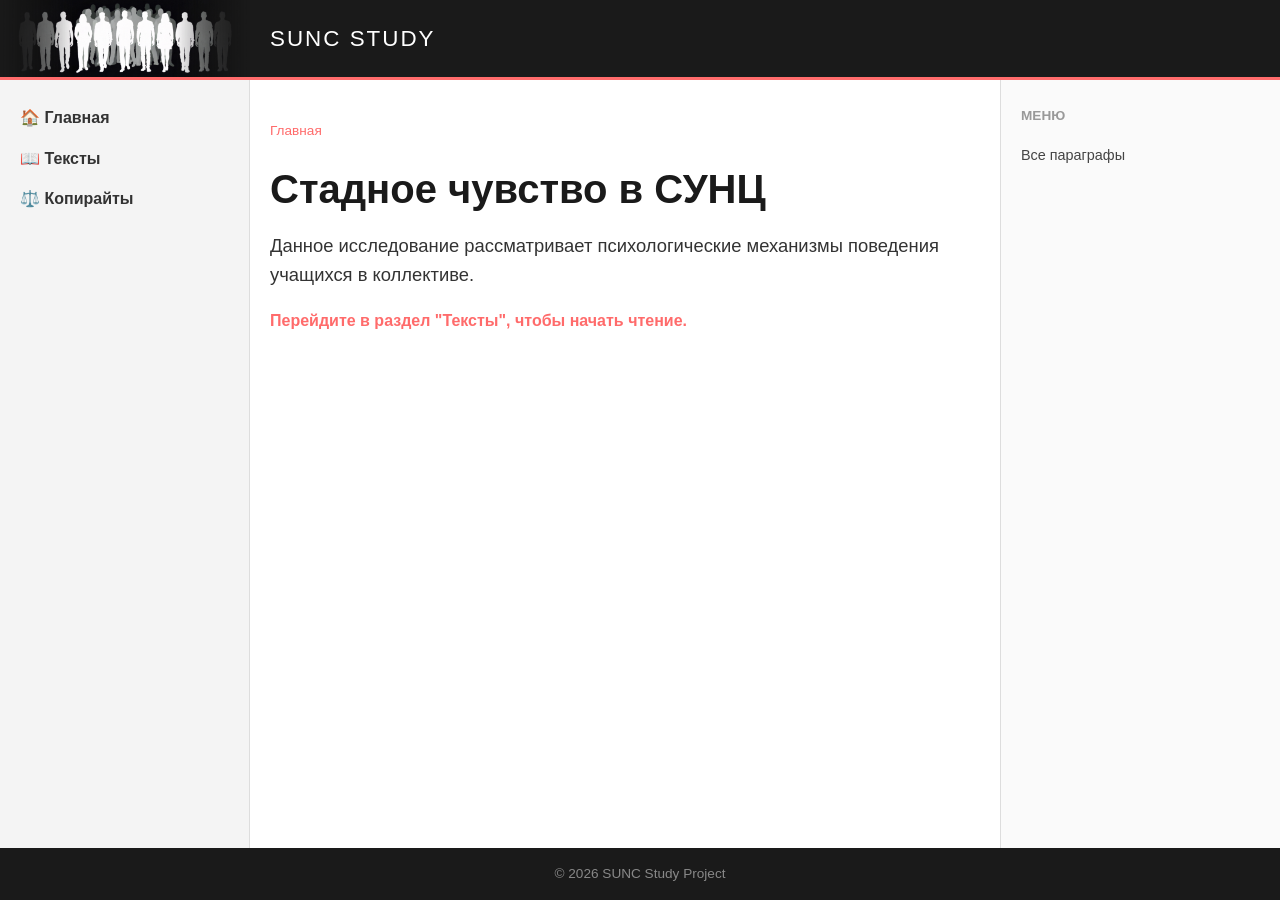
<file: index.html>
<!DOCTYPE html>
<html lang="ru">
<head>
    <meta charset="UTF-8">
    <title>Исследование | Главная</title>
    <link rel="stylesheet" href="style.css">
    <script src="nav.js" defer></script>
</head>
<body>
    <header>
        <a href="index.html" class="logo-link">
            <img src="logo.png" alt="OLDAR" class="logo-img">
        </a>
        <div class="site-title">SUNC Study</div>
    </header>
    <div class="main-wrapper">
        <aside class="left-menu">
            <ul>
                <li><a href="index.html">🏠 Главная</a></li>
                <li><a href="text_menu.html">📖 Тексты</a></li>
                <li><a href="copyright.html">⚖️ Копирайты</a></li>
            </ul>
        </aside>
        <main class="content-area">
            <div class="text-container">
                <div class="breadcrumbs"><a href="index.html">Главная</a></div>
                <h1>Стадное чувство в СУНЦ</h1>
                <p class="text-p1">Данное исследование рассматривает психологические механизмы поведения учащихся в коллективе.</p>
                <p class="text-p3">Перейдите в раздел "Тексты", чтобы начать чтение.</p>
            </div>
        </main>
        <aside class="right-nav">
            <h3>Меню</h3>
            <ul><li><a href="text_menu.html">Все параграфы</a></li></ul>
        </aside>
    </div>
    <footer><p>© 2026 SUNC Study Project</p></footer>
</body>
</html>
</file>
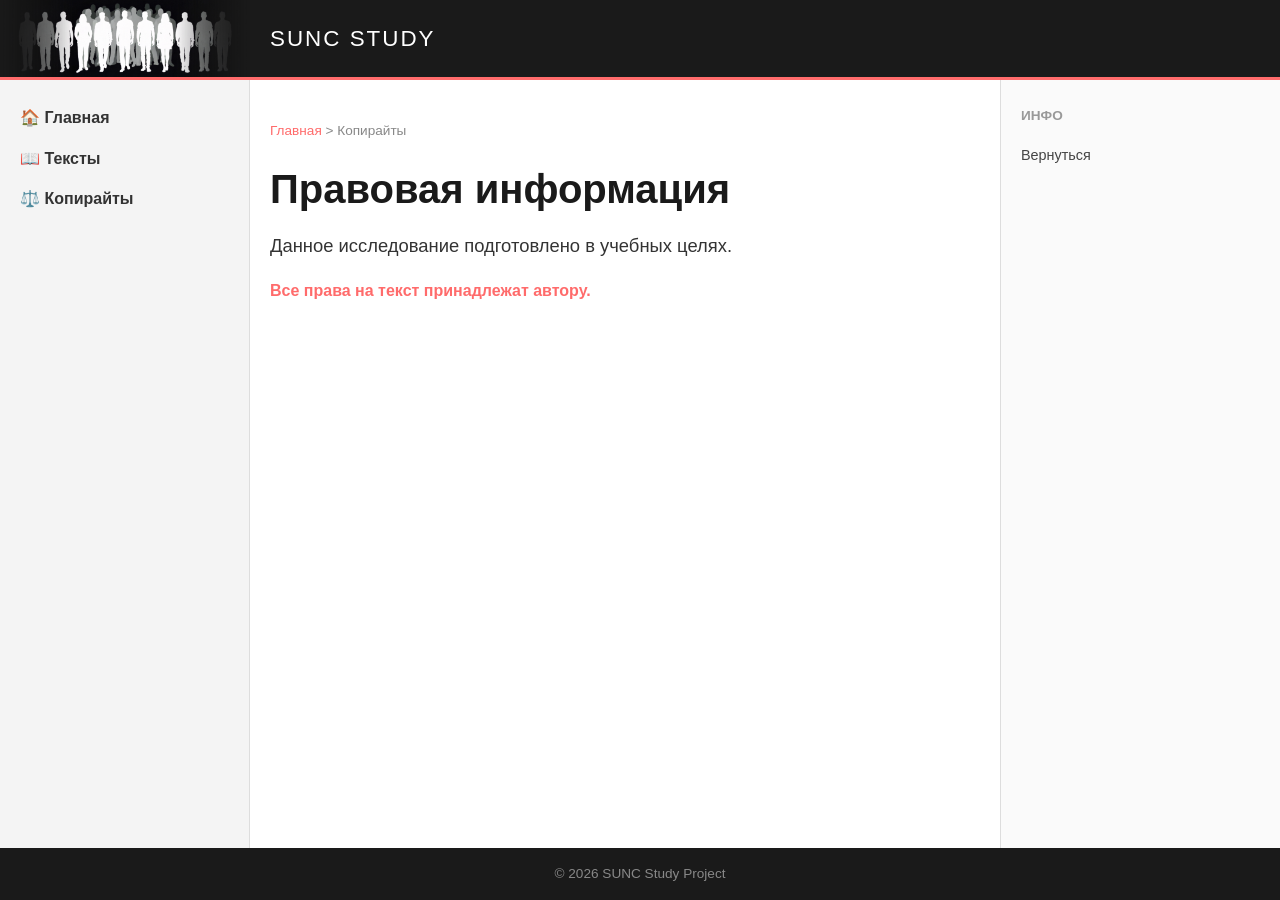
<file: copyright.html>
<!DOCTYPE html>
<html lang="ru">
<head>
    <meta charset="UTF-8">
    <title>Копирайты</title>
    <link rel="stylesheet" href="style.css">
    <script src="nav.js" defer></script>
</head>
<body>
    <header>
        <a href="index.html" class="logo-link">
            <img src="logo.png" alt="OLDAR" class="logo-img">
        </a>
        <div class="site-title">SUNC Study</div>
    </header>
    <div class="main-wrapper">
        <aside class="left-menu">
            <ul>
                <li><a href="index.html">🏠 Главная</a></li>
                <li><a href="text_menu.html">📖 Тексты</a></li>
                <li><a href="copyright.html">⚖️ Копирайты</a></li>
            </ul>
        </aside>
        <main class="content-area">
            <div class="text-container">
                <div class="breadcrumbs"><a href="index.html">Главная</a> &gt; Копирайты</div>
                <h1>Правовая информация</h1>
                <p class="text-p1">Данное исследование подготовлено в учебных целях.</p>
                <p class="text-p3">Все права на текст принадлежат автору.</p>
            </div>
        </main>
        <aside class="right-nav"><h3>Инфо</h3><ul><li><a href="index.html">Вернуться</a></li></ul></aside>
    </div>
    <footer><p>© 2026 SUNC Study Project</p></footer>
</body>
</html>
</file>
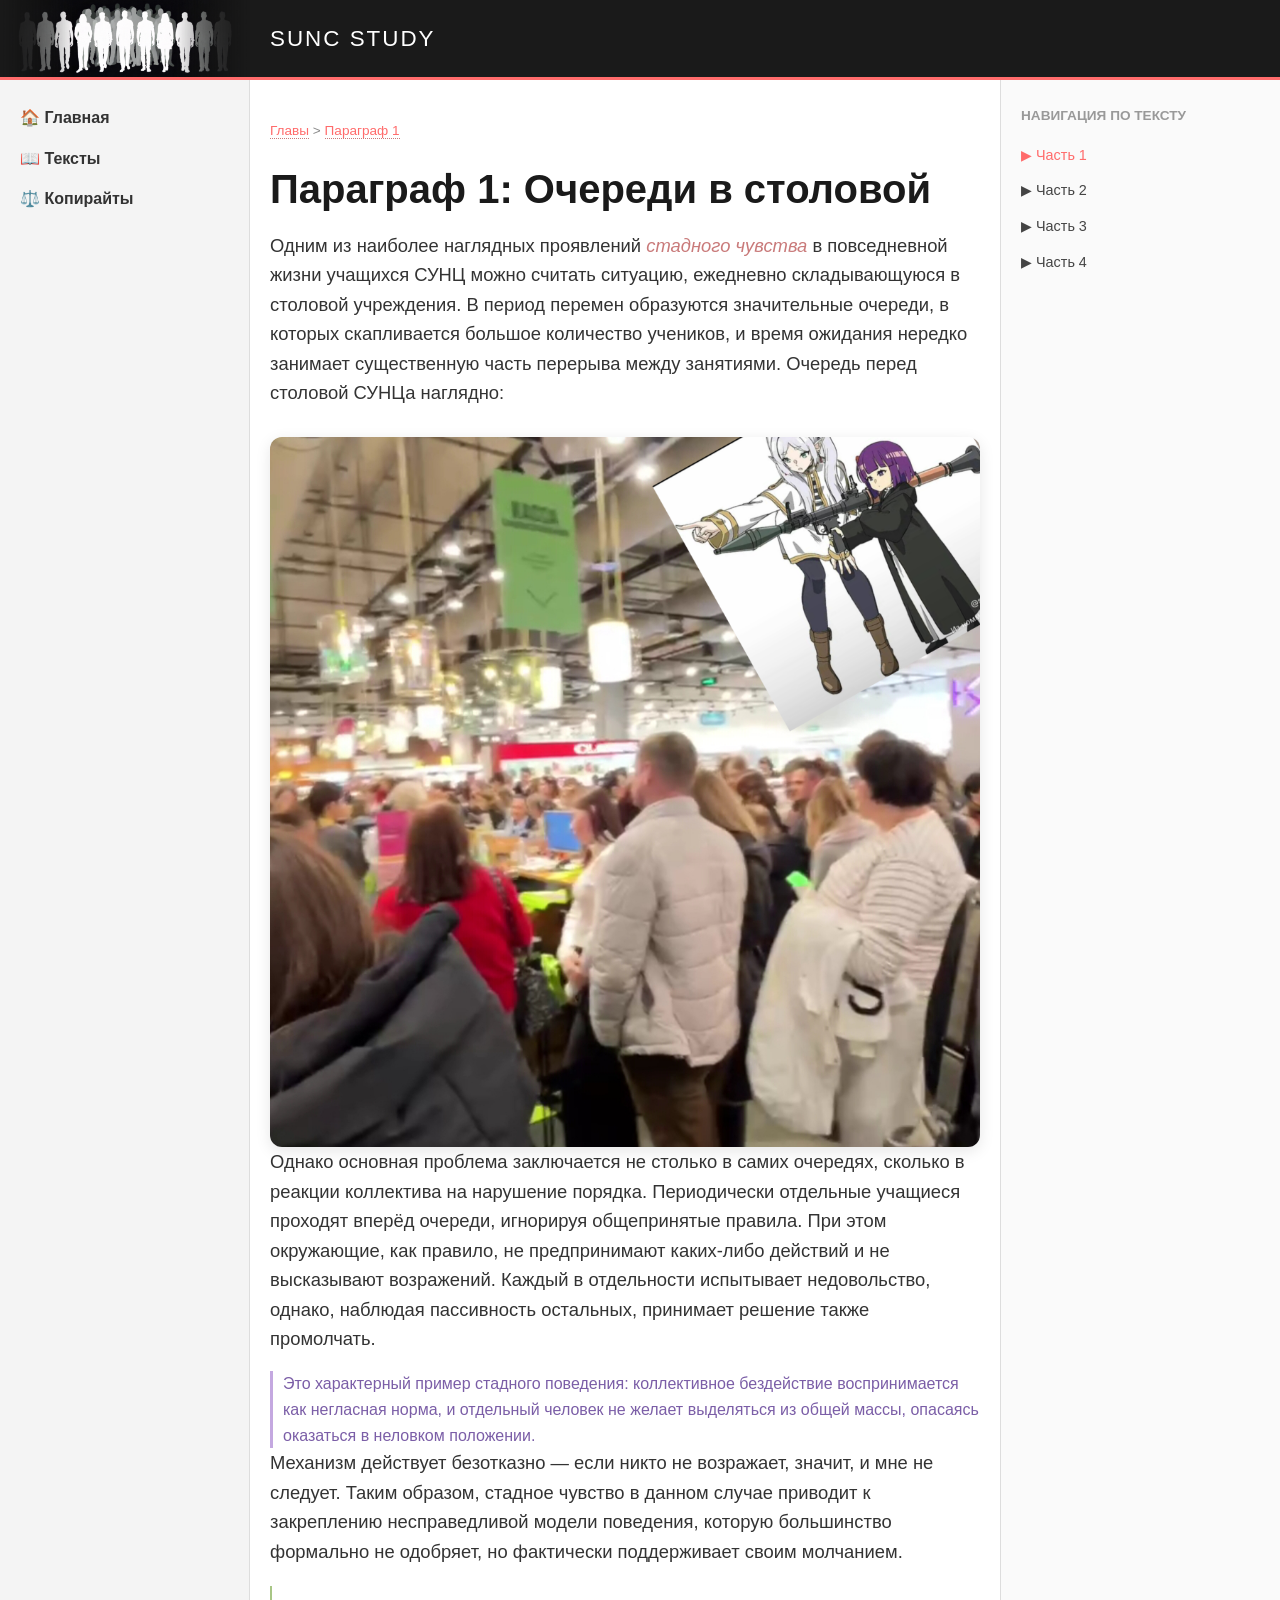
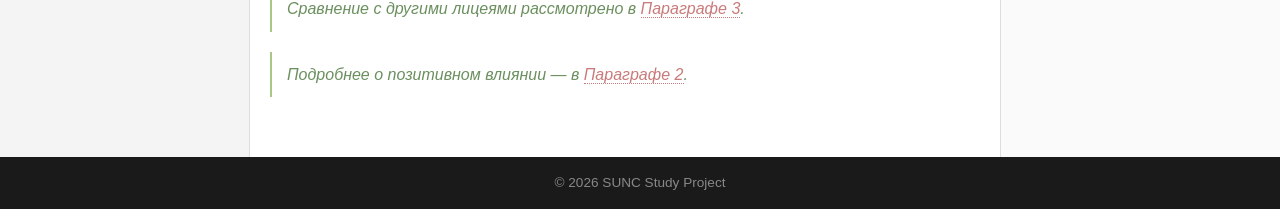
<file: page1.html>
<!DOCTYPE html>
<html lang="ru">
<head>
    <meta charset="UTF-8">
    <title>Параграф 1</title>
    <link rel="stylesheet" href="style.css">
    <script src="nav.js" defer></script>
</head>
<body>
    <header>
        <a href="index.html" class="logo-link">
            <img src="logo.png" alt="OLDAR" class="logo-img">
        </a>
        <div class="site-title">SUNC Study</div>
    </header>
    <div class="main-wrapper">
        <aside class="left-menu">
            <ul>
                <li><a href="index.html">🏠 Главная</a></li>
                <li><a href="text_menu.html">📖 Тексты</a></li>
                <li><a href="copyright.html">⚖️ Копирайты</a></li>
            </ul>
        </aside>
        <main class="content-area">
            <div class="text-container">
                <div class="breadcrumbs"><a href="text_menu.html" class="ref">Главы</a> &gt; <a href="page1.html" class="ref">Параграф 1</a></div>
                <h1>Параграф 1: Очереди в столовой</h1>
                <p class="text-p1">Одним из наиболее наглядных проявлений <span class="term">стадного чувства</span> в повседневной жизни учащихся СУНЦ можно считать ситуацию, ежедневно складывающуюся в столовой учреждения. В период перемен образуются значительные очереди, в которых скапливается большое количество учеников, и время ожидания нередко занимает существенную часть перерыва между занятиями. Очередь перед столовой СУНЦа наглядно:</p>
                <img src="meme1.png" alt="Meme 1" class="meme-img">
                <p class="text-p1">Однако основная проблема заключается не столько в самих очередях, сколько в реакции коллектива на нарушение порядка. Периодически отдельные учащиеся проходят вперёд очереди, игнорируя общепринятые правила. При этом окружающие, как правило, не предпринимают каких-либо действий и не высказывают возражений. Каждый в отдельности испытывает недовольство, однако, наблюдая пассивность остальных, принимает решение также промолчать.</p>
                <p class="important">Это характерный пример стадного поведения: коллективное бездействие воспринимается как негласная норма, и отдельный человек не желает выделяться из общей массы, опасаясь оказаться в неловком положении.</p>
                <p class="text-p1">Механизм действует безотказно — если никто не возражает, значит, и мне не следует. Таким образом, стадное чувство в данном случае приводит к закреплению несправедливой модели поведения, которую большинство формально не одобряет, но фактически поддерживает своим молчанием.</p>
                <p class="note">Сравнение с другими лицеями рассмотрено в <a href="page3.html" class="ref">Параграфе 3</a>.</p>
                <p class="note">Подробнее о позитивном влиянии — в <a href="page2.html" class="ref">Параграфе 2</a>.</p>
            </div>
        </main>
        <aside class="right-nav">
            <h3>Навигация по тексту</h3>
            <ul>
                <li><a href="page1.html" style="color:#ff6b6b">▶ Часть 1</a></li>
                <li><a href="page2.html">▶ Часть 2</a></li>
                <li><a href="page3.html">▶ Часть 3</a></li>
                <li><a href="page4.html">▶ Часть 4</a></li>
            </ul>
        </aside>
    </div>
    <footer><p>© 2026 SUNC Study Project</p></footer>
</body>
</html>
</file>
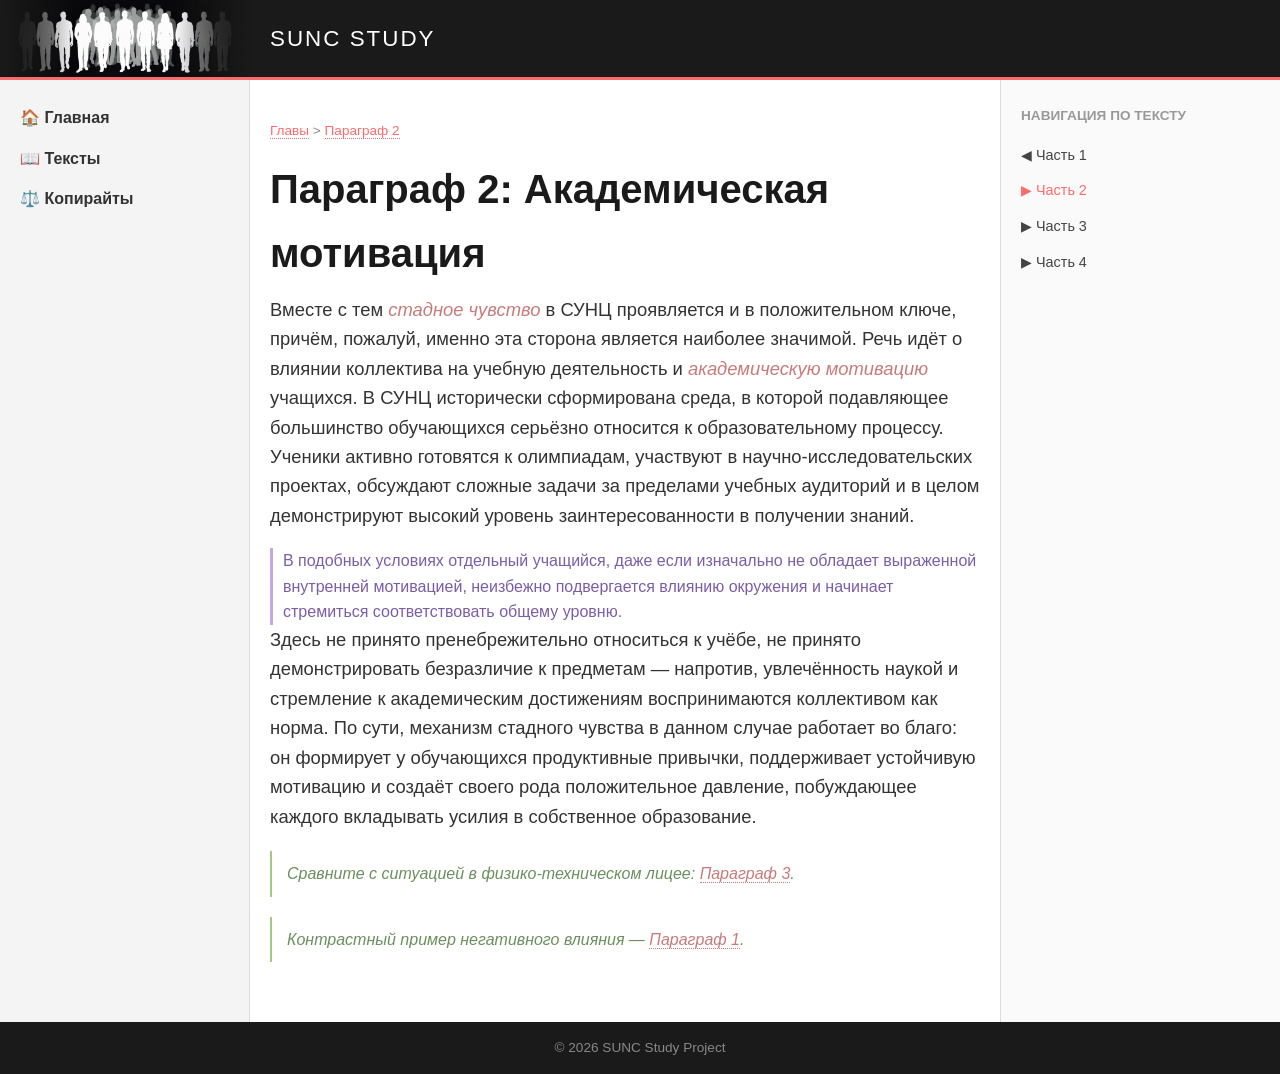
<file: page2.html>
<!DOCTYPE html>
<html lang="ru">
<head>
    <meta charset="UTF-8">
    <title>Параграф 2</title>
    <link rel="stylesheet" href="style.css">
    <script src="nav.js" defer></script>
</head>
<body>
    <header>
        <a href="index.html" class="logo-link">
            <img src="logo.png" alt="OLDAR" class="logo-img">
        </a>
        <div class="site-title">SUNC Study</div>
    </header>
    <div class="main-wrapper">
        <aside class="left-menu">
            <ul>
                <li><a href="index.html">🏠 Главная</a></li>
                <li><a href="text_menu.html">📖 Тексты</a></li>
                <li><a href="copyright.html">⚖️ Копирайты</a></li>
            </ul>
        </aside>
        <main class="content-area">
            <div class="text-container">
                <div class="breadcrumbs"><a href="text_menu.html" class="ref">Главы</a> &gt; <a href="page2.html" class="ref">Параграф 2</a></div>
                <h1>Параграф 2: Академическая мотивация</h1>
                <p class="text-p1">Вместе с тем <span class="term">стадное чувство</span> в СУНЦ проявляется и в положительном ключе, причём, пожалуй, именно эта сторона является наиболее значимой. Речь идёт о влиянии коллектива на учебную деятельность и <span class="term">академическую мотивацию</span> учащихся. В СУНЦ исторически сформирована среда, в которой подавляющее большинство обучающихся серьёзно относится к образовательному процессу. Ученики активно готовятся к олимпиадам, участвуют в научно-исследовательских проектах, обсуждают сложные задачи за пределами учебных аудиторий и в целом демонстрируют высокий уровень заинтересованности в получении знаний.</p>
                <p class="important">В подобных условиях отдельный учащийся, даже если изначально не обладает выраженной внутренней мотивацией, неизбежно подвергается влиянию окружения и начинает стремиться соответствовать общему уровню.</p>
                <p class="text-p1">Здесь не принято пренебрежительно относиться к учёбе, не принято демонстрировать безразличие к предметам — напротив, увлечённость наукой и стремление к академическим достижениям воспринимаются коллективом как норма. По сути, механизм стадного чувства в данном случае работает во благо: он формирует у обучающихся продуктивные привычки, поддерживает устойчивую мотивацию и создаёт своего рода положительное давление, побуждающее каждого вкладывать усилия в собственное образование.</p>
                <span class="note">Сравните с ситуацией в физико-техническом лицее: <a href="page3.html" class="ref">Параграф 3</a>.</span>
                <span class="note">Контрастный пример негативного влияния — <a href="page1.html" class="ref">Параграф 1</a>.</span>
            </div>
        </main>
        <aside class="right-nav">
            <h3>Навигация по тексту</h3>
            <ul>
                <li><a href="page1.html">◀ Часть 1</a></li>
                <li><a href="page2.html" style="color:#ff6b6b">▶ Часть 2</a></li>
                <li><a href="page3.html">▶ Часть 3</a></li>
                <li><a href="page4.html">▶ Часть 4</a></li>
            </ul>
        </aside>
    </div>
    <footer><p>© 2026 SUNC Study Project</p></footer>
</body>
</html>
</file>
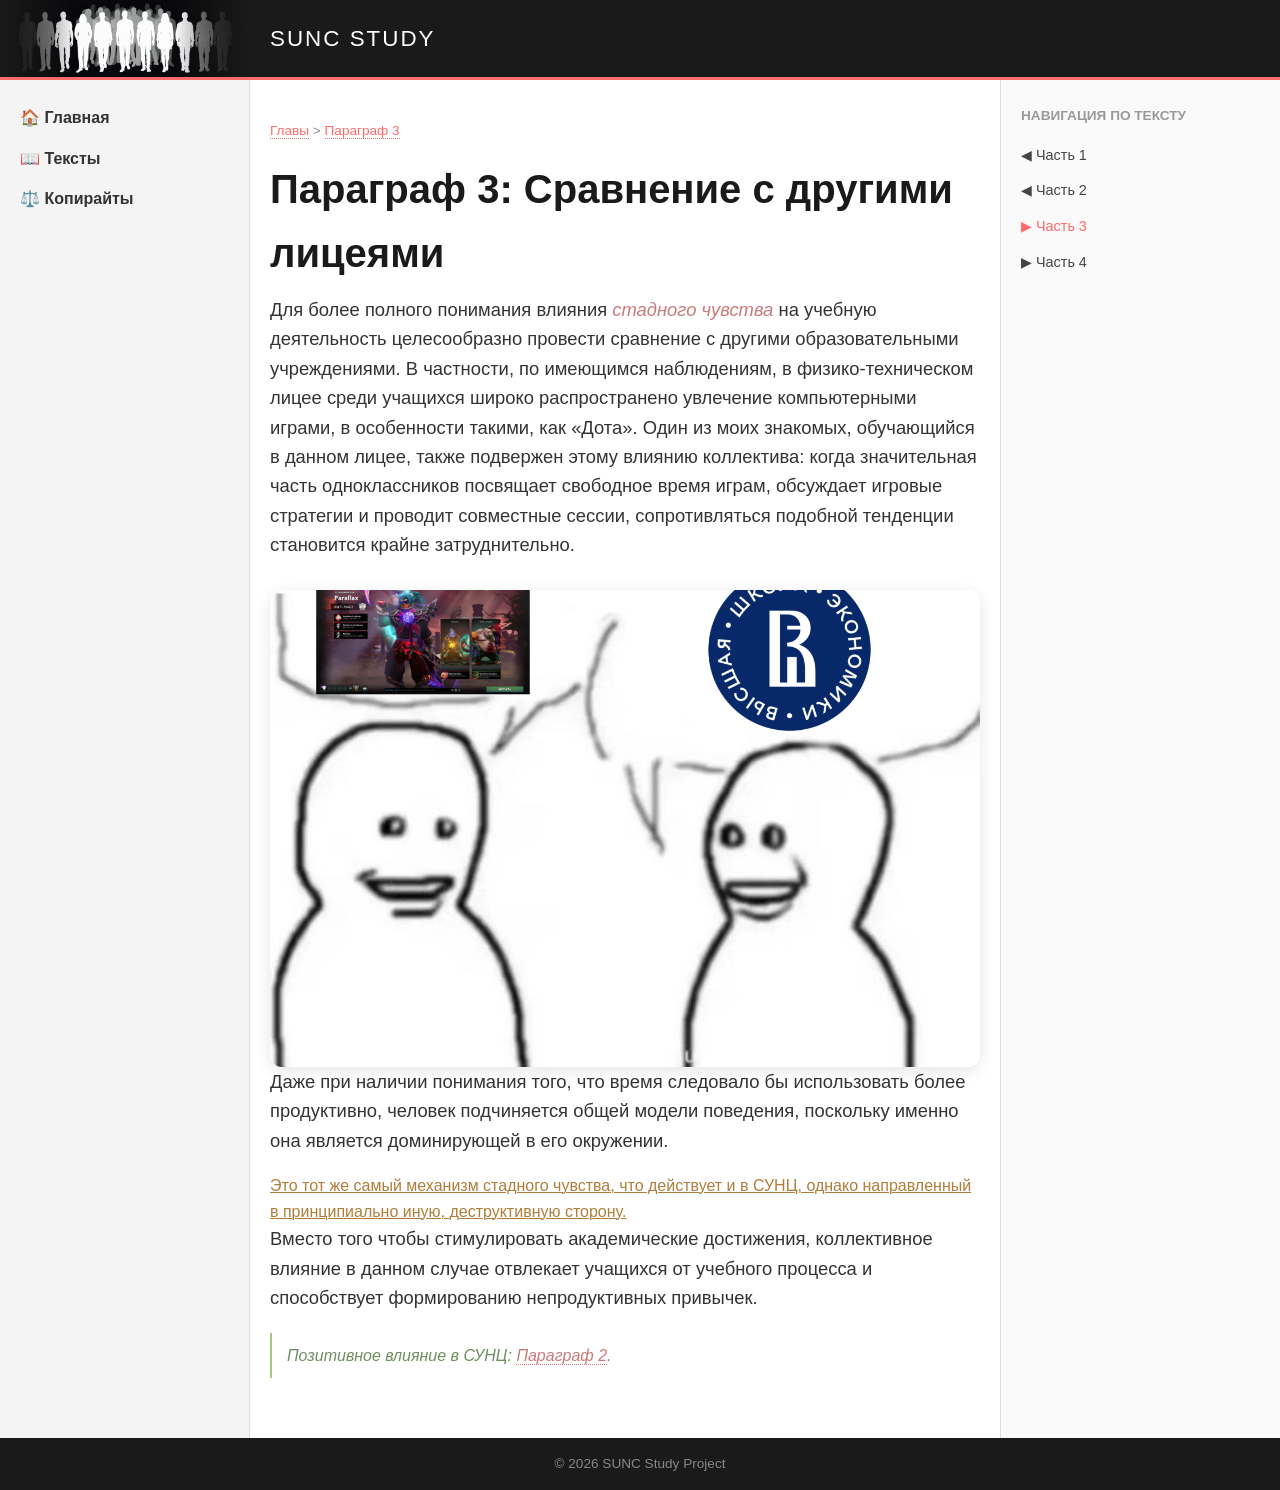
<file: page3.html>
<!DOCTYPE html>
<html lang="ru">
<head>
    <meta charset="UTF-8">
    <title>Параграф 3</title>
    <link rel="stylesheet" href="style.css">
    <script src="nav.js" defer></script>
</head>
<body>
    <header>
        <a href="index.html" class="logo-link">
            <img src="logo.png" alt="OLDAR" class="logo-img">
        </a>
        <div class="site-title">SUNC Study</div>
    </header>
    <div class="main-wrapper">
        <aside class="left-menu">
            <ul>
                <li><a href="index.html">🏠 Главная</a></li>
                <li><a href="text_menu.html">📖 Тексты</a></li>
                <li><a href="copyright.html">⚖️ Копирайты</a></li>
            </ul>
        </aside>
        <main class="content-area">
            <div class="text-container">
                <div class="breadcrumbs"><a href="text_menu.html" class="ref">Главы</a> &gt; <a href="page3.html" class="ref">Параграф 3</a></div>
                <h1>Параграф 3: Сравнение с другими лицеями</h1>
                <p class="text-p1">Для более полного понимания влияния <span class="term">стадного чувства</span> на учебную деятельность целесообразно провести сравнение с другими образовательными учреждениями. В частности, по имеющимся наблюдениям, в физико-техническом лицее среди учащихся широко распространено увлечение компьютерными играми, в особенности такими, как «Дота». Один из моих знакомых, обучающийся в данном лицее, также подвержен этому влиянию коллектива: когда значительная часть одноклассников посвящает свободное время играм, обсуждает игровые стратегии и проводит совместные сессии, сопротивляться подобной тенденции становится крайне затруднительно.</p>
                <img src="meme3_1.png" alt="Meme 3" class="meme-img">
                <p class="text-p1">Даже при наличии понимания того, что время следовало бы использовать более продуктивно, человек подчиняется общей модели поведения, поскольку именно она является доминирующей в его окружении.</p>
                <p class="warning">Это тот же самый механизм стадного чувства, что действует и в СУНЦ, однако направленный в принципиально иную, деструктивную сторону.</p>
                <p class="text-p1">Вместо того чтобы стимулировать академические достижения, коллективное влияние в данном случае отвлекает учащихся от учебного процесса и способствует формированию непродуктивных привычек.</p>
                <p class="note">Позитивное влияние в СУНЦ: <a href="page2.html" class="ref">Параграф 2</a>.</p>
            </div>
        </main>
        <aside class="right-nav">
            <h3>Навигация по тексту</h3>
            <ul>
                <li><a href="page1.html">◀ Часть 1</a></li>
                <li><a href="page2.html">◀ Часть 2</a></li>
                <li><a href="page3.html" style="color:#ff6b6b">▶ Часть 3</a></li>
                <li><a href="page4.html">▶ Часть 4</a></li>
            </ul>
        </aside>
    </div>
    <footer><p>© 2026 SUNC Study Project</p></footer>
</body>
</html>
</file>
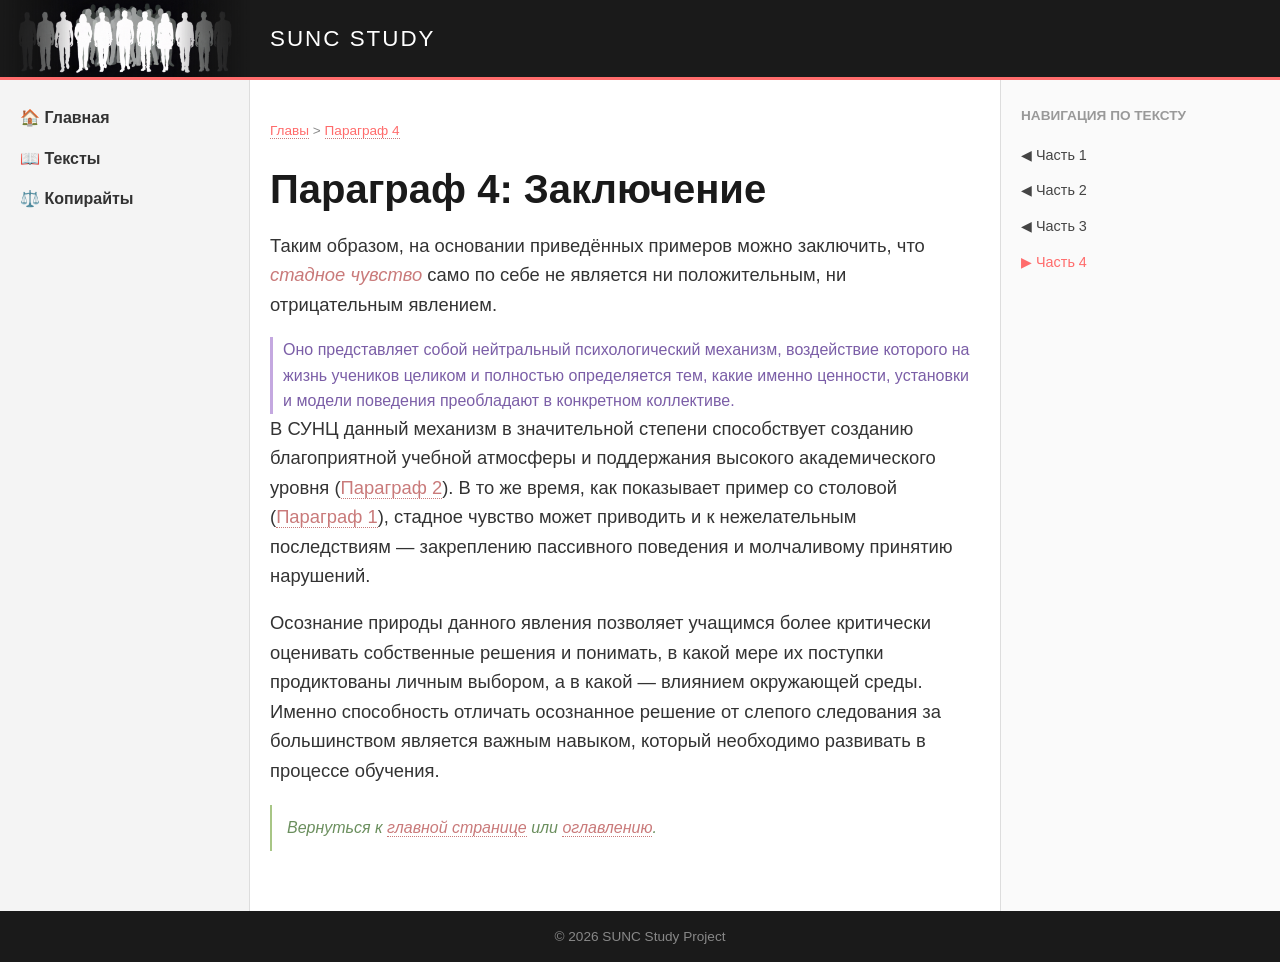
<file: page4.html>
<!DOCTYPE html>
<html lang="ru">
<head>
    <meta charset="UTF-8">
    <title>Параграф 4</title>
    <link rel="stylesheet" href="style.css">
    <script src="nav.js" defer></script>
</head>
<body>
    <header>
        <a href="index.html" class="logo-link">
            <img src="logo.png" alt="OLDAR" class="logo-img">
        </a>
        <div class="site-title">SUNC Study</div>
    </header>
    <div class="main-wrapper">
        <aside class="left-menu">
            <ul>
                <li><a href="index.html">🏠 Главная</a></li>
                <li><a href="text_menu.html">📖 Тексты</a></li>
                <li><a href="copyright.html">⚖️ Копирайты</a></li>
            </ul>
        </aside>
        <main class="content-area">
            <div class="text-container">
                <div class="breadcrumbs"><a href="text_menu.html" class="ref">Главы</a> &gt; <a href="page4.html" class="ref">Параграф 4</a></div>
                <h1>Параграф 4: Заключение</h1>
                <p class="text-p1">Таким образом, на основании приведённых примеров можно заключить, что <span class="term">стадное чувство</span> само по себе не является ни положительным, ни отрицательным явлением.</p>
                <p class="important">Оно представляет собой нейтральный психологический механизм, воздействие которого на жизнь учеников целиком и полностью определяется тем, какие именно ценности, установки и модели поведения преобладают в конкретном коллективе.</p>
                <p class="text-p1">В СУНЦ данный механизм в значительной степени способствует созданию благоприятной учебной атмосферы и поддержания высокого академического уровня (<a href="page2.html" class="ref">Параграф 2</a>). В то же время, как показывает пример со столовой (<a href="page1.html" class="ref">Параграф 1</a>), стадное чувство может приводить и к нежелательным последствиям — закреплению пассивного поведения и молчаливому принятию нарушений.</p>
                <p class="text-p1">Осознание природы данного явления позволяет учащимся более критически оценивать собственные решения и понимать, в какой мере их поступки продиктованы личным выбором, а в какой — влиянием окружающей среды. Именно способность отличать осознанное решение от слепого следования за большинством является важным навыком, который необходимо развивать в процессе обучения.</p>
                <p class="note">Вернуться к <a href="index.html" class="ref">главной странице</a> или <a href="text_menu.html" class="ref">оглавлению</a>.</p>
            </div>
        </main>
        <aside class="right-nav">
            <h3>Навигация по тексту</h3>
            <ul>
                <li><a href="page1.html">◀ Часть 1</a></li>
                <li><a href="page2.html">◀ Часть 2</a></li>
                <li><a href="page3.html">◀ Часть 3</a></li>
                <li><a href="page4.html" style="color:#ff6b6b">▶ Часть 4</a></li>
            </ul>
        </aside>
    </div>
    <footer><p>© 2026 SUNC Study Project</p></footer>
</body>
</html>
</file>
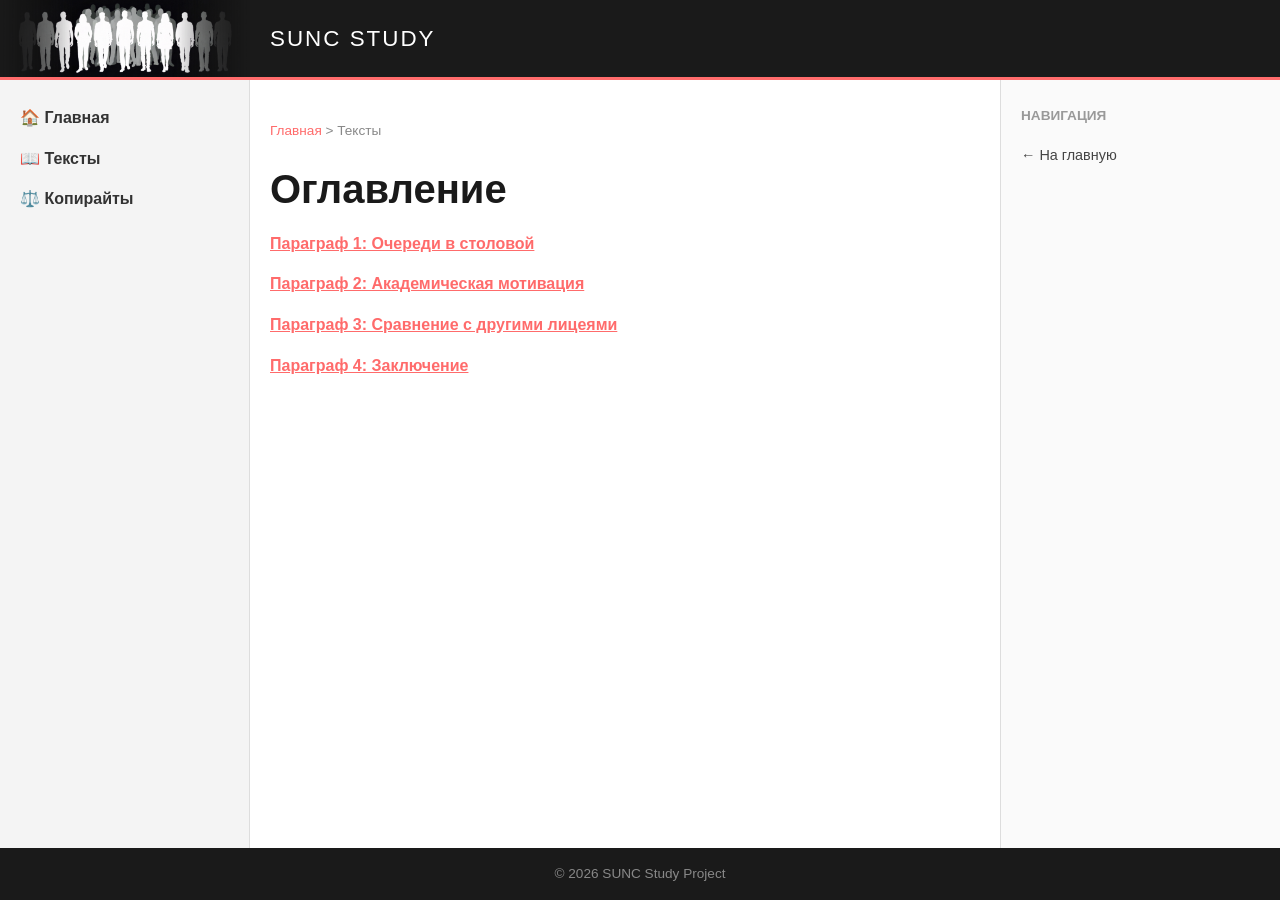
<file: text_menu.html>
<!DOCTYPE html>
<html lang="ru">
<head>
    <meta charset="UTF-8">
    <title>Тексты | Оглавление</title>
    <link rel="stylesheet" href="style.css">
    <script src="nav.js" defer></script>
</head>
<body>
    <header>
        <a href="index.html" class="logo-link">
            <img src="logo.png" alt="OLDAR" class="logo-img">
        </a>
        <div class="site-title">SUNC Study</div>
    </header>
    <div class="main-wrapper">
        <aside class="left-menu">
            <ul>
                <li><a href="index.html">🏠 Главная</a></li>
                <li><a href="text_menu.html">📖 Тексты</a></li>
                <li><a href="copyright.html">⚖️ Копирайты</a></li>
            </ul>
        </aside>
        <main class="content-area">
            <div class="text-container">
                <div class="breadcrumbs"><a href="index.html">Главная</a> &gt; Тексты</div>
                <h1>Оглавление</h1>
                <ul style="list-style: none;">
                    <li style="margin-bottom: 15px;"><a href="page1.html" class="text-p3">Параграф 1: Очереди в столовой</a></li>
                    <li style="margin-bottom: 15px;"><a href="page2.html" class="text-p3">Параграф 2: Академическая мотивация</a></li>
                    <li style="margin-bottom: 15px;"><a href="page3.html" class="text-p3">Параграф 3: Сравнение с другими лицеями</a></li>
                    <li style="margin-bottom: 15px;"><a href="page4.html" class="text-p3">Параграф 4: Заключение</a></li>
                </ul>
            </div>
        </main>
        <aside class="right-nav"><h3>Навигация</h3><ul><li><a href="index.html">← На главную</a></li></ul></aside>
    </div>
    <footer><p>© 2026 SUNC Study Project</p></footer>
</body>
</html>
</file>
<file: style.css>
* {
    margin: 0;
    padding: 0;
    box-sizing: border-box;
}

html, body {
    height: 100%;
}

body {
    font-family: 'Segoe UI', Roboto, Helvetica, Arial, sans-serif;
    line-height: 1.6;
    color: #333;
    display: flex;
    flex-direction: column;
    min-height: 100vh;
    padding-top: 80px;
}

header {
    position: fixed;
    top: 0;
    width: 100%;
    height: 80px;
    background: #1a1a1a;
    color: white;
    display: flex;
    align-items: center;
    padding: 0;
    z-index: 1000;
    border-bottom: 3px solid #ff6b6b;
}

.logo-link {
    width: 250px;
    height: 100%;
    flex-shrink: 0;
    display: flex;
    align-items: flex-end;
    justify-content: center;
    padding: 0;
    margin-right: 0;
    border-right: none;
    text-decoration: none;
    background: #1a1a1a;
}

.logo-img {
    width: 100%;
    height: 100%;
    display: block;
    object-fit: cover;
    filter: invert(1);
    mask-image: linear-gradient(to right, transparent 0%, black 30%, black 70%, transparent 100%);
    -webkit-mask-image: linear-gradient(to right, transparent 0%, black 30%, black 70%, transparent 100%);
}

.site-title {
    font-size: 1.4rem;
    text-transform: uppercase;
    letter-spacing: 2px;
    padding-left: 20px;
}

.main-wrapper {
    display: flex;
    flex: 1;
    width: 100%;
}

.left-menu {
    width: 250px;
    flex-shrink: 0;
    background: #f4f4f4;
    border-right: 1px solid #ddd;
    padding: 25px 20px;
}

.left-menu ul { list-style: none; }
.left-menu li { margin-bottom: 15px; }
.left-menu a { text-decoration: none; color: #333; font-weight: 600; }
.left-menu a:hover { color: #ff6b6b; }

.content-area {
    flex: 1;
    padding: 40px 20px;
    display: flex;
    justify-content: center;
}

.text-container {
    max-width: 800px;
    width: 100%;
    text-align: left;
}

/* ХЛЕБНЫЕ КРОШКИ */
.breadcrumbs {
    font-size: 0.85rem;
    color: #888;
    margin-bottom: 15px;
}

.breadcrumbs a {
    color: #ff6b6b;
    text-decoration: none;
}

.content-area h1 {
    margin-bottom: 10px;
    font-size: 2.5rem;
    color: #1a1a1a;
}

.text-p1 { font-size: 1.15rem; margin-bottom: 18px; }
.text-p3 { font-weight: bold; color: #ff6b6b; margin-bottom: 18px; }

/* === СЕМАНТИЧЕСКИЕ СТИЛИ ТЕКСТА === */

/* Термин — ключевое понятие */
.term {
    font-style: italic;
    color: #c97a7a;
}

/* Важно — ключевой момент, выделяется цветом */
.important {
    color: #7b5ea7;
    border-left: 3px solid #c4a8e0;
    padding-left: 10px;
}

/* Ссылка — внутренняя перекрёстная ссылка */
.ref {
    color: #c97a7a;
    text-decoration: none;
    border-bottom: 1px dotted #c97a7a;
}
.ref:hover {
    border-bottom-style: solid;
}

/* Внешняя ссылка — на другие ресурсы */
.ext {
    color: #6b9ed6;
    text-decoration: none;
    border-bottom: 1px dotted #6b9ed6;
}
.ext:hover {
    border-bottom-style: solid;
}

/* Цитата — блок-цитата */
.quote {
    display: block;
    margin: 20px 0;
    padding: 10px 15px;
    border-left: 2px solid #ddd;
    font-style: italic;
    color: #777;
}

/* Примечание — дополнительная информация */
.note {
    display: block;
    margin: 20px 0;
    padding: 10px 15px;
    border-left: 2px solid #a8c686;
    color: #6b8f5e;
    font-style: italic;
}

/* Предупреждение — важное замечание */
.warning {
    color: #b07d3a;
    text-decoration: underline;
    text-decoration-color: #b07d3a;
    text-decoration-thickness: 1px;
}

/* СНОСКА */
.footnote {
    color: #888;
    vertical-align: super;
    font-size: inherit;
}

/* СТИЛЬ ДЛЯ МЕМОВ */
.meme-img {
    max-width: 100%;
    height: auto;
    display: block;
    margin: 30px auto 0 auto;
    border-radius: 12px;
    box-shadow: 0 4px 15px rgba(0,0,0,0.1);
}

.right-nav {
    width: 280px;
    flex-shrink: 0;
    background: #fafafa;
    border-left: 1px solid #ddd;
    padding: 25px 20px;
}

.right-nav h3 {
    font-size: 0.85rem;
    margin-bottom: 15px;
    text-transform: uppercase;
    color: #999;
}

.right-nav ul { list-style: none; }
.right-nav li { margin-bottom: 10px; }
.right-nav a { text-decoration: none; color: #444; font-size: 0.9rem; }
.right-nav a:hover { text-decoration: underline; }

footer {
    background: #1a1a1a;
    color: #888;
    text-align: center;
    padding: 15px;
    font-size: 0.85rem;
}

@media (max-width: 900px) {
    .main-wrapper { flex-direction: column; }
    .left-menu, .right-nav { width: 100%; border: none; }
    .left-menu { order: 2; }
    .content-area { order: 1; }
    .right-nav { order: 3; }
}
</file>
